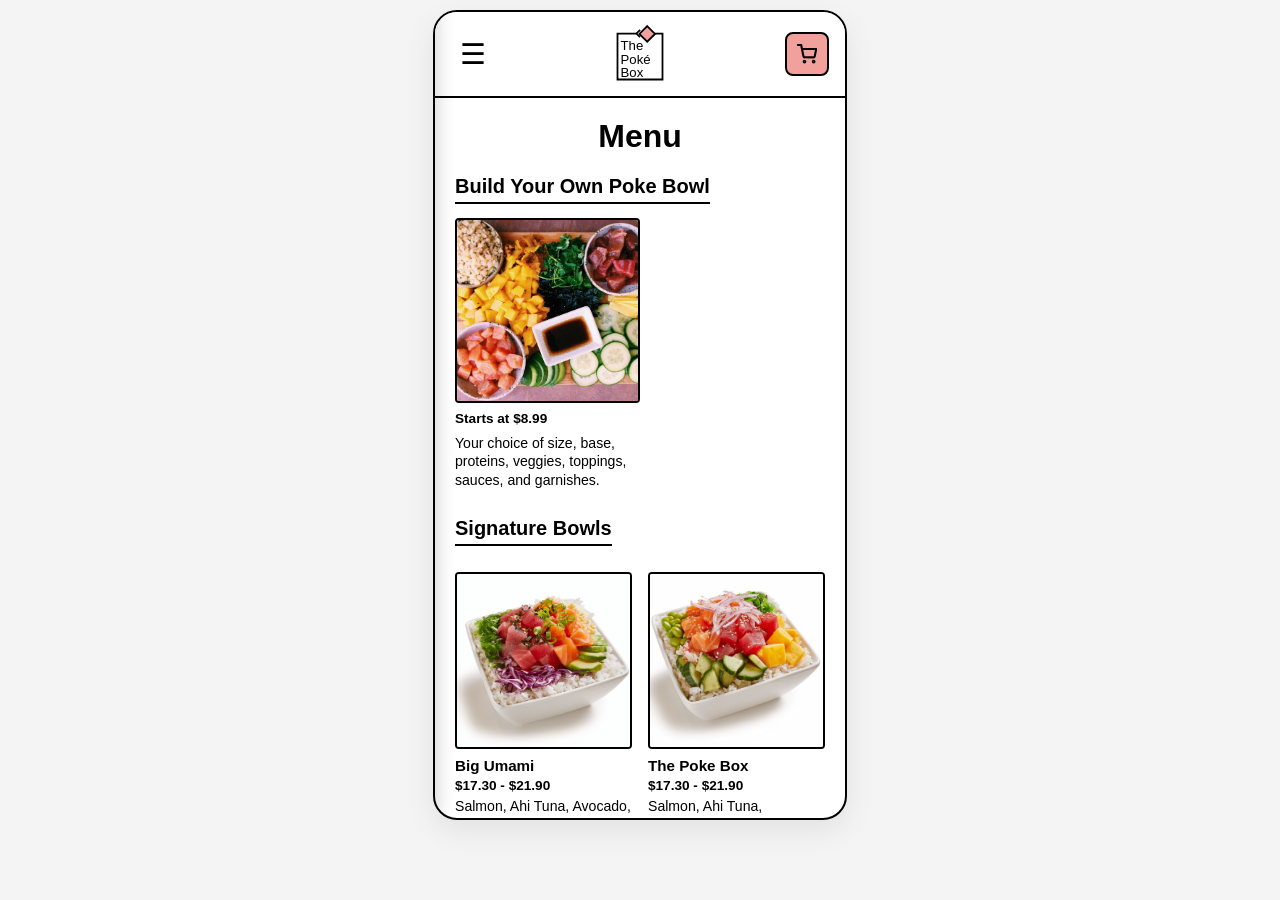
<file: index.html>
<!DOCTYPE html>
<html lang="en">

<head>
  <meta charset="UTF-8">
  <meta name="viewport" content="width=device-width, initial-scale=1.0">
  <title>The Poké Box - Order Menu</title>
  <link rel="stylesheet" href="css/styles.css">
</head>

<body>

  <!-- Mobile Screen Container -->
  <div class="mobile-container">

    <!-- Slide-in Side Drawer (Hamburger Menu) -->
    <div id="drawer-backdrop" class="drawer-backdrop"></div>
    <aside id="side-drawer" class="side-drawer" aria-label="Navigation Menu">
      <div class="drawer-header">
        <img src="images/logo.svg" alt="The Poké Box Logo" class="drawer-logo-img">
        <button id="close-drawer-btn" class="close-btn" aria-label="Close menu">&times;</button>
      </div>
      <nav class="drawer-nav">
        <a href="#signin" class="drawer-link">Sign in</a>
        <a href="#create-account" class="drawer-link">Create account</a>
        <a href="#gift-cards" class="drawer-link">Gift cards</a>
      </nav>
    </aside>

    <!-- Top Header -->
    <header class="site-header">
      <!-- Hamburger Icon -->
      <button id="hamburger-btn" class="icon-btn hamburger-btn" aria-label="Open menu">
        &#9776;
      </button>

      <!-- Logo -->
      <div class="logo-container">
        <img src="images/logo.svg" alt="The Poké Box Logo" class="header-logo-img">
      </div>

      <!-- Cart Icon Only -->
      <button class="icon-btn cart-btn" aria-label="Cart" onclick="window.location.href='cart.html'">
        <svg width="20" height="20" viewBox="0 0 24 24" fill="none" stroke="currentColor" stroke-width="2.5"
          stroke-linecap="round" stroke-linejoin="round">
          <circle cx="9" cy="21" r="1"></circle>
          <circle cx="20" cy="21" r="1"></circle>
          <path d="M1 1h4l2.68 13.39a2 2 0 0 0 2 1.61h9.72a2 2 0 0 0 2-1.61L23 6H6"></path>
        </svg>
      </button>
    </header>

    <!-- Main Scrollable Content -->
    <main class="main-content">
      <h1 class="page-title">Menu</h1>

      <!-- BYO Section -->
      <section class="byo-section">
        <h2 class="section-title">Build Your Own Poke Bowl</h2>
        <a href="byo.html" class="byo-card-link">
          <div class="byo-card">
            <div class="bowl-img-wrapper"><img src="images/byo.jpg" alt="Build Your Own Poke Bowl" class="bowl-img"
                onerror="this.parentElement.outerHTML='<div class=&quot;placeholder-box&quot;></div>'"></div>
            <div class="bowl-price">Starts at $8.99</div>
            <p id="byo-text" class="lorem-text">Your choice of size, base, proteins, veggies, toppings, sauces, and
              garnishes.</p>
          </div>
        </a>
      </section>

      <!-- Signature Bowls Section -->
      <section class="signature-section">
        <h2 class="section-title">Signature Bowls</h2>
        <div id="signature-bowls-grid" class="bowls-grid">
          <!-- Rendered dynamically from js/data.json -->
          <div class="bowl-card">
            <div class="bowl-img-wrapper"><img src="images/big-umami.png" alt="Big Umami" class="bowl-img"
                onerror="this.parentElement.outerHTML='<div class=&quot;placeholder-box&quot;></div>'"></div>
            <h3 class="bowl-name">Big Umami</h3>
            <div class="bowl-price">$17.30 - $21.90</div>
            <p class="lorem-text">Salmon, Ahi Tuna, Avocado, Seaweed Salad, Sweet Onion, Green Onion, Cabbage, Tempura
              Bits, Furikake, House Shoyu & Waikiki Mayo Sauce</p>
          </div>
          <div class="bowl-card">
            <div class="bowl-img-wrapper"><img src="images/the-poke-box.png" alt="The Poke Box" class="bowl-img"
                onerror="this.parentElement.outerHTML='<div class=&quot;placeholder-box&quot;></div>'"></div>
            <h3 class="bowl-name">The Poke Box</h3>
            <div class="bowl-price">$17.30 - $21.90</div>
            <p class="lorem-text">Salmon, Ahi Tuna, Edamame, Cucumber, Red Onion, Seaweed Salad, Crab Salad, Tamago,
              Furikake, House Shoyu & Roasted Sesame Sauce</p>
          </div>
          <div class="bowl-card">
            <div class="bowl-img-wrapper"><img src="images/rip-tide.png" alt="Rip Tide" class="bowl-img"
                onerror="this.parentElement.outerHTML='<div class=&quot;placeholder-box&quot;></div>'"></div>
            <h3 class="bowl-name">Rip Tide</h3>
            <div class="bowl-price">$16.90 - $20.80</div>
            <p class="lorem-text">Tempura Shrimp, Crab Salad, Masago, Cabbage, Red Pepper, Cucumber, Green Onion,
              Sesame, Spicy Aioli & Waikiki Mayo Sauce</p>
          </div>
          <div class="bowl-card">
            <div class="bowl-img-wrapper"><img src="images/california-dreaming.png" alt="California Dreaming"
                class="bowl-img" onerror="this.parentElement.outerHTML='<div class=&quot;placeholder-box&quot;></div>'">
            </div>
            <h3 class="bowl-name">California Dreaming</h3>
            <div class="bowl-price">$15.70 - $19.50</div>
            <p class="lorem-text">Imitation Crab, Cucumber, Avocado, Edamame, Seaweed Salad, Masago, Tempura Bits,
              Cabbage, Nori, Spicy Aioli & Tamari Glaze Sauce</p>
          </div>
          <div class="bowl-card">
            <div class="bowl-img-wrapper"><img src="images/ruffled-up.png" alt="Ruffled Up" class="bowl-img"
                onerror="this.parentElement.outerHTML='<div class=&quot;placeholder-box&quot;></div>'"></div>
            <h3 class="bowl-name">Ruffled Up</h3>
            <div class="bowl-price">$17.70 - $22.90</div>
            <p class="lorem-text">Smoked Duck, Tempura Shrimp, Tamago, Sweet Onion, Cabbage, Cucumber, Mandarin Orange,
              Crispy Onion, Furikake, Cucumber Dill & Tamari Glaze Sauce</p>
          </div>
          <div class="bowl-card">
            <div class="bowl-img-wrapper"><img src="images/garlic-koa.png" alt="Garlic Koa" class="bowl-img"
                onerror="this.parentElement.outerHTML='<div class=&quot;placeholder-box&quot;></div>'"></div>
            <h3 class="bowl-name">Garlic Koa</h3>
            <div class="bowl-price">$16.90 - $20.80</div>
            <p class="lorem-text">Chicken Karaage, Tamago, Edamame, Green Onion, Sweet Corn, Cabbage, Pickled Ginger,
              Sesame, Togarashi, Nori, Garlic Aioli & Nanban Sauce</p>
          </div>
        </div>
      </section>
    </main>

  </div>

  <script src="js/script.js"></script>
</body>

</html>
</file>
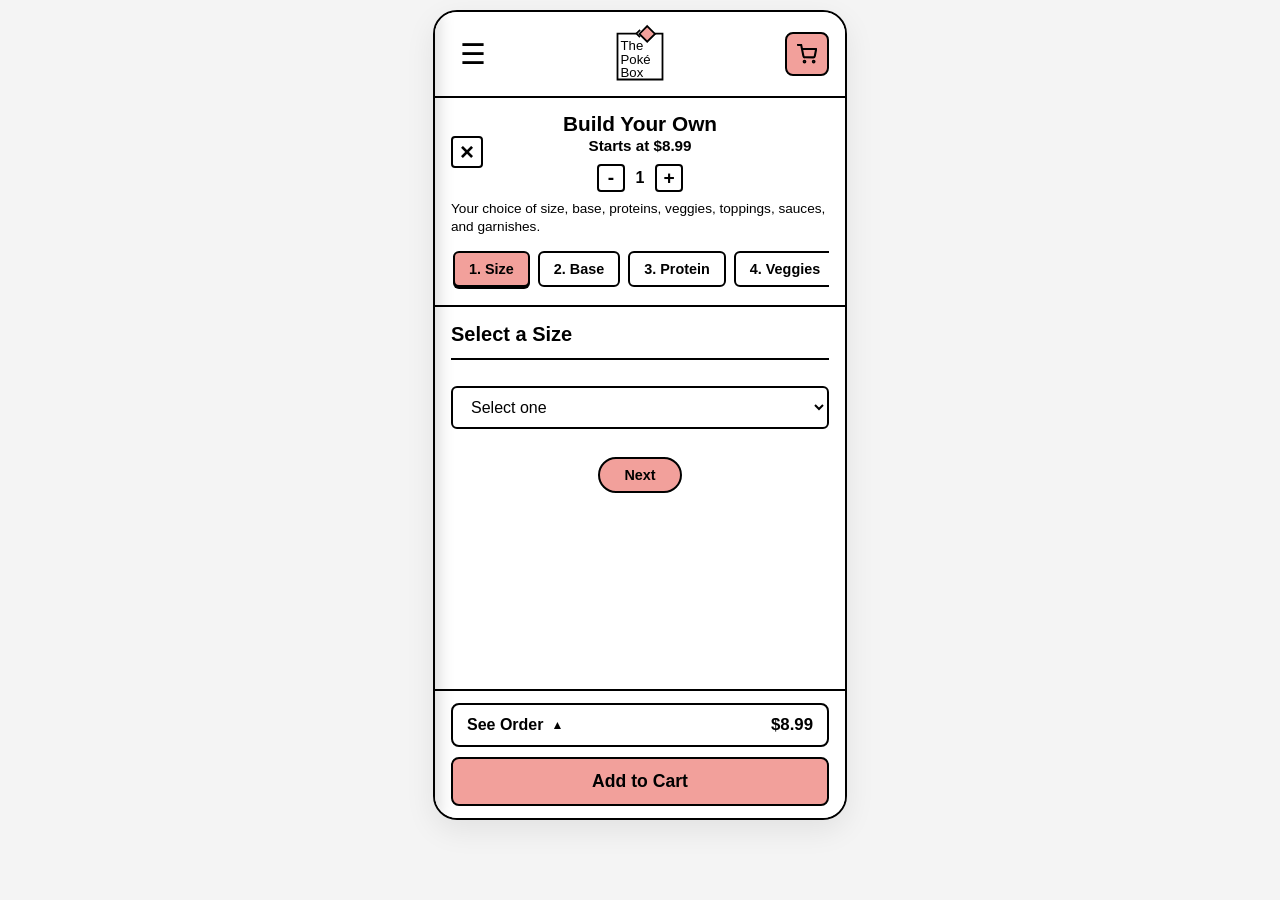
<file: byo.html>
<!DOCTYPE html>
<html lang="en">

<head>
  <meta charset="UTF-8">
  <meta name="viewport" content="width=device-width, initial-scale=1.0">
  <title>The Poké Box - Build Your Own</title>
  <link rel="stylesheet" href="css/styles.css">
</head>

<body>

  <!-- Mobile Screen Container -->
  <div class="mobile-container">

    <!-- Slide-in Side Drawer (Hamburger Menu) -->
    <div id="drawer-backdrop" class="drawer-backdrop"></div>
    <aside id="side-drawer" class="side-drawer" aria-label="Navigation Menu">
      <div class="drawer-header">
        <img src="images/logo.svg" alt="The Poké Box Logo" class="drawer-logo-img">
        <button id="close-drawer-btn" class="close-btn" aria-label="Close menu">&times;</button>
      </div>
      <nav class="drawer-nav">
        <a href="#signin" class="drawer-link">Sign in</a>
        <a href="#create-account" class="drawer-link">Create account</a>
        <a href="#gift-cards" class="drawer-link">Gift cards</a>
      </nav>
    </aside>

    <!-- Top Header -->
    <header class="site-header">
      <button id="hamburger-btn" class="icon-btn hamburger-btn" aria-label="Open menu">
        &#9776;
      </button>

      <div class="logo-container">
        <a href="index.html">
          <img src="images/logo.svg" alt="The Poké Box Logo" class="header-logo-img">
        </a>
      </div>

      <button class="icon-btn cart-btn" aria-label="Cart" onclick="window.location.href='cart.html'">
        <svg width="20" height="20" viewBox="0 0 24 24" fill="none" stroke="currentColor" stroke-width="2.5"
          stroke-linecap="round" stroke-linejoin="round">
          <circle cx="9" cy="21" r="1"></circle>
          <circle cx="20" cy="21" r="1"></circle>
          <path d="M1 1h4l2.68 13.39a2 2 0 0 0 2 1.61h9.72a2 2 0 0 0 2-1.61L23 6H6"></path>
        </svg>
      </button>
    </header>

    <!-- Sticky BYO Header / Banner -->
    <div class="byo-sticky-header">
      <div class="byo-header-top">
        <a href="index.html" class="close-x-btn" aria-label="Return to menu">&times;</a>
        <div class="byo-header-titles">
          <h1 class="byo-title">Build Your Own</h1>
          <span class="byo-subtitle">Starts at $8.99</span>
          <div class="qty-counter">
            <button type="button" class="qty-btn minus-btn" aria-label="Decrease quantity">-</button>
            <span class="qty-num">1</span>
            <button type="button" class="qty-btn plus-btn" aria-label="Increase quantity">+</button>
          </div>
        </div>
      </div>
      <p class="byo-desc">Your choice of size, base, proteins, veggies, toppings, sauces, and garnishes.</p>

      <!-- Stage Navigation Scrollbar -->
      <nav class="stages-scrollbar" aria-label="Stages">
        <button type="button" class="stage-tab active" data-step-target="step-1">1. Size</button>
        <button type="button" class="stage-tab" data-step-target="step-2">2. Base</button>
        <button type="button" class="stage-tab" data-step-target="step-3">3. Protein</button>
        <button type="button" class="stage-tab" data-step-target="step-4">4. Veggies</button>
        <button type="button" class="stage-tab" data-step-target="step-5">5. Toppings</button>
        <button type="button" class="stage-tab" data-step-target="step-6">6. Sauce</button>
        <button type="button" class="stage-tab" data-step-target="step-7">7. Garnish</button>
      </nav>
    </div>

    <!-- Main Scrollable Steps Content -->
    <main class="main-content byo-content">

      <!-- Step 1: Select a size -->
      <div class="accordion-step open" id="step-1">
        <button class="accordion-header" type="button">
          <span class="step-title">Select a Size</span>
          <span class="chevron-icon">&#9650;</span>
        </button>
        <div class="accordion-body">
          <div class="input-group">
            <select class="custom-select" id="size-select">
              <option value="" disabled selected>Select one</option>
              <option value="small" data-price="$8.99"
                data-desc="Your choice of size, base, proteins, two veggies, one topping, sauces, and garnishes.">Small
                bowl - $8.99</option>
              <option value="regular" data-price="$10.99"
                data-desc="Your choice of size, base, proteins, three veggies, two toppings, sauces, and garnishes.">
                Regular bowl - $10.99</option>
              <option value="large" data-price="$13.29"
                data-desc="Your choice of size, base, proteins, four veggies, three toppings, sauces, and garnishes.">
                Large bowl - $13.29</option>
            </select>
          </div>
          <div class="step-nav-buttons">
            <button type="button" class="done-btn next-btn">Next</button>
          </div>
        </div>
      </div>

      <!-- Step 2: Pick Base (max 2) -->
      <div class="accordion-step" id="step-2">
        <button class="accordion-header" type="button">
          <span class="step-title">Pick Base (max 2)</span>
          <span class="chevron-icon">&#9660;</span>
        </button>
        <div class="accordion-body">
          <div class="checkbox-group max-limit-group" data-max="2">
            <label class="checkbox-label">
              <input type="checkbox" name="base" value="sushi-rice">
              <span>Sushi Rice</span>
            </label>
            <label class="checkbox-label">
              <input type="checkbox" name="base" value="grain-blend">
              <span>Grain Blend</span>
            </label>
            <label class="checkbox-label">
              <input type="checkbox" name="base" value="zucchini-noodles">
              <span>Zucchini Noodles</span>
            </label>
            <label class="checkbox-label">
              <input type="checkbox" name="base" value="mixed-greens">
              <span>Mixed Greens</span>
            </label>
          </div>
          <div class="step-nav-buttons">
            <button type="button" class="prev-btn">Prev</button>
            <button type="button" class="done-btn next-btn">Next</button>
          </div>
        </div>
      </div>

      <!-- Step 3: Choose Protein -->
      <div class="accordion-step" id="step-3">
        <button class="accordion-header" type="button">
          <span class="step-title">Choose Protein</span>
          <span class="chevron-icon">&#9660;</span>
        </button>
        <div class="accordion-body">
          <div class="checkbox-group">
            <div class="option-row">
              <label class="checkbox-label">
                <input type="checkbox" name="protein" value="salmon" data-extra="3.70">
                <span>Salmon - $3.70</span>
              </label>
              <div class="item-qty-stepper" data-for="salmon">
                <button type="button" class="item-qty-btn item-minus" aria-label="Decrease quantity">-</button>
                <span class="item-qty-count">1</span>
                <button type="button" class="item-qty-btn item-plus" aria-label="Increase quantity">+</button>
              </div>
            </div>
            <div class="option-row">
              <label class="checkbox-label">
                <input type="checkbox" name="protein" value="ahi-tuna" data-extra="3.70">
                <span>Ahi Tuna - $3.70</span>
              </label>
              <div class="item-qty-stepper" data-for="ahi-tuna">
                <button type="button" class="item-qty-btn item-minus" aria-label="Decrease quantity">-</button>
                <span class="item-qty-count">1</span>
                <button type="button" class="item-qty-btn item-plus" aria-label="Increase quantity">+</button>
              </div>
            </div>
            <div class="option-row">
              <label class="checkbox-label">
                <input type="checkbox" name="protein" value="imitation-crab" data-extra="2.70">
                <span>Imitation Crab - $2.70</span>
              </label>
              <div class="item-qty-stepper" data-for="imitation-crab">
                <button type="button" class="item-qty-btn item-minus" aria-label="Decrease quantity">-</button>
                <span class="item-qty-count">1</span>
                <button type="button" class="item-qty-btn item-plus" aria-label="Increase quantity">+</button>
              </div>
            </div>
            <div class="option-row">
              <label class="checkbox-label">
                <input type="checkbox" name="protein" value="tofu" data-extra="3.00">
                <span>Tofu - $3.00</span>
              </label>
              <div class="item-qty-stepper" data-for="tofu">
                <button type="button" class="item-qty-btn item-minus" aria-label="Decrease quantity">-</button>
                <span class="item-qty-count">1</span>
                <button type="button" class="item-qty-btn item-plus" aria-label="Increase quantity">+</button>
              </div>
            </div>
            <div class="option-row">
              <label class="checkbox-label">
                <input type="checkbox" name="protein" value="sukiyaki-beef" data-extra="3.30">
                <span>Sukiyaki Beef - $3.30</span>
              </label>
              <div class="item-qty-stepper" data-for="sukiyaki-beef">
                <button type="button" class="item-qty-btn item-minus" aria-label="Decrease quantity">-</button>
                <span class="item-qty-count">1</span>
                <button type="button" class="item-qty-btn item-plus" aria-label="Increase quantity">+</button>
              </div>
            </div>
            <div class="option-row">
              <label class="checkbox-label">
                <input type="checkbox" name="protein" value="duck" data-extra="4.80">
                <span>Duck - $4.80</span>
              </label>
              <div class="item-qty-stepper" data-for="duck">
                <button type="button" class="item-qty-btn item-minus" aria-label="Decrease quantity">-</button>
                <span class="item-qty-count">1</span>
                <button type="button" class="item-qty-btn item-plus" aria-label="Increase quantity">+</button>
              </div>
            </div>
            <div class="option-row">
              <label class="checkbox-label">
                <input type="checkbox" name="protein" value="tempura-shrimp" data-extra="3.30">
                <span>Tempura Shrimp - $3.30</span>
              </label>
              <div class="item-qty-stepper" data-for="tempura-shrimp">
                <button type="button" class="item-qty-btn item-minus" aria-label="Decrease quantity">-</button>
                <span class="item-qty-count">1</span>
                <button type="button" class="item-qty-btn item-plus" aria-label="Increase quantity">+</button>
              </div>
            </div>
            <div class="option-row">
              <label class="checkbox-label">
                <input type="checkbox" name="protein" value="japanese-fried-chicken" data-extra="3.30">
                <span>Japanese Fried Chicken - $3.30</span>
              </label>
              <div class="item-qty-stepper" data-for="japanese-fried-chicken">
                <button type="button" class="item-qty-btn item-minus" aria-label="Decrease quantity">-</button>
                <span class="item-qty-count">1</span>
                <button type="button" class="item-qty-btn item-plus" aria-label="Increase quantity">+</button>
              </div>
            </div>
            <div class="option-row">
              <label class="checkbox-label">
                <input type="checkbox" name="protein" value="grilled-chicken" data-extra="3.30">
                <span>Grilled Chicken - $3.30</span>
              </label>
              <div class="item-qty-stepper" data-for="grilled-chicken">
                <button type="button" class="item-qty-btn item-minus" aria-label="Decrease quantity">-</button>
                <span class="item-qty-count">1</span>
                <button type="button" class="item-qty-btn item-plus" aria-label="Increase quantity">+</button>
              </div>
            </div>
            <div class="option-row">
              <label class="checkbox-label">
                <input type="checkbox" name="protein" value="ramen-egg" data-extra="2.30">
                <span>Ramen Egg - $2.30</span>
              </label>
              <div class="item-qty-stepper" data-for="ramen-egg">
                <button type="button" class="item-qty-btn item-minus" aria-label="Decrease quantity">-</button>
                <span class="item-qty-count">1</span>
                <button type="button" class="item-qty-btn item-plus" aria-label="Increase quantity">+</button>
              </div>
            </div>
          </div>
          <div class="step-nav-buttons">
            <button type="button" class="prev-btn">Prev</button>
            <button type="button" class="done-btn next-btn">Next</button>
          </div>
        </div>
      </div>

      <!-- Step 4: Add veggies -->
      <div class="accordion-step" id="step-4">
        <button class="accordion-header" type="button">
          <span class="step-title">Add Veggies <span class="veggie-limit-text"
              style="font-size: 0.8em; color: #666;"></span></span>
          <span class="chevron-icon">&#9660;</span>
        </button>
        <div class="accordion-body">
          <div class="checkbox-group">
            <div class="option-row">
              <label class="checkbox-label">
                <input type="checkbox" name="veggies" value="edamame">
                <span>Edamame</span>
              </label>
              <div class="item-qty-stepper" data-for="edamame">
                <button type="button" class="item-qty-btn item-minus" aria-label="Decrease quantity">-</button>
                <span class="item-qty-count">1</span>
                <button type="button" class="item-qty-btn item-plus" aria-label="Increase quantity">+</button>
              </div>
            </div>
            <div class="option-row">
              <label class="checkbox-label">
                <input type="checkbox" name="veggies" value="red-onion">
                <span>Red Onion</span>
              </label>
              <div class="item-qty-stepper" data-for="red-onion">
                <button type="button" class="item-qty-btn item-minus" aria-label="Decrease quantity">-</button>
                <span class="item-qty-count">1</span>
                <button type="button" class="item-qty-btn item-plus" aria-label="Increase quantity">+</button>
              </div>
            </div>
            <div class="option-row">
              <label class="checkbox-label">
                <input type="checkbox" name="veggies" value="carrot">
                <span>Carrot</span>
              </label>
              <div class="item-qty-stepper" data-for="carrot">
                <button type="button" class="item-qty-btn item-minus" aria-label="Decrease quantity">-</button>
                <span class="item-qty-count">1</span>
                <button type="button" class="item-qty-btn item-plus" aria-label="Increase quantity">+</button>
              </div>
            </div>
            <div class="option-row">
              <label class="checkbox-label">
                <input type="checkbox" name="veggies" value="zucchini-noodles">
                <span>Zucchini Noodles</span>
              </label>
              <div class="item-qty-stepper" data-for="zucchini-noodles">
                <button type="button" class="item-qty-btn item-minus" aria-label="Decrease quantity">-</button>
                <span class="item-qty-count">1</span>
                <button type="button" class="item-qty-btn item-plus" aria-label="Increase quantity">+</button>
              </div>
            </div>
            <div class="option-row">
              <label class="checkbox-label">
                <input type="checkbox" name="veggies" value="sweet-corn">
                <span>Sweet Corn</span>
              </label>
              <div class="item-qty-stepper" data-for="sweet-corn">
                <button type="button" class="item-qty-btn item-minus" aria-label="Decrease quantity">-</button>
                <span class="item-qty-count">1</span>
                <button type="button" class="item-qty-btn item-plus" aria-label="Increase quantity">+</button>
              </div>
            </div>
            <div class="option-row">
              <label class="checkbox-label">
                <input type="checkbox" name="veggies" value="cabbage">
                <span>Cabbage</span>
              </label>
              <div class="item-qty-stepper" data-for="cabbage">
                <button type="button" class="item-qty-btn item-minus" aria-label="Decrease quantity">-</button>
                <span class="item-qty-count">1</span>
                <button type="button" class="item-qty-btn item-plus" aria-label="Increase quantity">+</button>
              </div>
            </div>
            <div class="option-row">
              <label class="checkbox-label">
                <input type="checkbox" name="veggies" value="cucumber">
                <span>Cucumber</span>
              </label>
              <div class="item-qty-stepper" data-for="cucumber">
                <button type="button" class="item-qty-btn item-minus" aria-label="Decrease quantity">-</button>
                <span class="item-qty-count">1</span>
                <button type="button" class="item-qty-btn item-plus" aria-label="Increase quantity">+</button>
              </div>
            </div>
            <div class="option-row">
              <label class="checkbox-label">
                <input type="checkbox" name="veggies" value="red-pepper">
                <span>Red Pepper</span>
              </label>
              <div class="item-qty-stepper" data-for="red-pepper">
                <button type="button" class="item-qty-btn item-minus" aria-label="Decrease quantity">-</button>
                <span class="item-qty-count">1</span>
                <button type="button" class="item-qty-btn item-plus" aria-label="Increase quantity">+</button>
              </div>
            </div>
            <div class="option-row">
              <label class="checkbox-label">
                <input type="checkbox" name="veggies" value="sweet-onion">
                <span>Sweet Onion</span>
              </label>
              <div class="item-qty-stepper" data-for="sweet-onion">
                <button type="button" class="item-qty-btn item-minus" aria-label="Decrease quantity">-</button>
                <span class="item-qty-count">1</span>
                <button type="button" class="item-qty-btn item-plus" aria-label="Increase quantity">+</button>
              </div>
            </div>
            <div class="option-row">
              <label class="checkbox-label">
                <input type="checkbox" name="veggies" value="kale">
                <span>Kale</span>
              </label>
              <div class="item-qty-stepper" data-for="kale">
                <button type="button" class="item-qty-btn item-minus" aria-label="Decrease quantity">-</button>
                <span class="item-qty-count">1</span>
                <button type="button" class="item-qty-btn item-plus" aria-label="Increase quantity">+</button>
              </div>
            </div>
            <div class="option-row">
              <label class="checkbox-label">
                <input type="checkbox" name="veggies" value="mixed-greens">
                <span>Mixed Greens</span>
              </label>
              <div class="item-qty-stepper" data-for="mixed-greens">
                <button type="button" class="item-qty-btn item-minus" aria-label="Decrease quantity">-</button>
                <span class="item-qty-count">1</span>
                <button type="button" class="item-qty-btn item-plus" aria-label="Increase quantity">+</button>
              </div>
            </div>
          </div>
          <div class="step-nav-buttons">
            <button type="button" class="prev-btn">Prev</button>
            <button type="button" class="done-btn next-btn">Next</button>
          </div>
        </div>
      </div>

      <!-- Step 5: Add toppings -->
      <div class="accordion-step" id="step-5">
        <button class="accordion-header" type="button">
          <span class="step-title">Add Toppings <span class="topping-limit-text"
              style="font-size: 0.8em; color: #666;"></span></span>
          <span class="chevron-icon">&#9660;</span>
        </button>
        <div class="accordion-body">
          <div class="checkbox-group">
            <div class="option-row">
              <label class="checkbox-label">
                <input type="checkbox" name="toppings" value="seaweed-salad">
                <span>Seaweed Salad</span>
              </label>
              <div class="item-qty-stepper" data-for="seaweed-salad">
                <button type="button" class="item-qty-btn item-minus" aria-label="Decrease quantity">-</button>
                <span class="item-qty-count">1</span>
                <button type="button" class="item-qty-btn item-plus" aria-label="Increase quantity">+</button>
              </div>
            </div>
            <div class="option-row">
              <label class="checkbox-label">
                <input type="checkbox" name="toppings" value="imitation-crab-salad">
                <span>Imitation Crab Salad</span>
              </label>
              <div class="item-qty-stepper" data-for="imitation-crab-salad">
                <button type="button" class="item-qty-btn item-minus" aria-label="Decrease quantity">-</button>
                <span class="item-qty-count">1</span>
                <button type="button" class="item-qty-btn item-plus" aria-label="Increase quantity">+</button>
              </div>
            </div>
            <div class="option-row">
              <label class="checkbox-label">
                <input type="checkbox" name="toppings" value="tempura-bits">
                <span>Tempura Bits</span>
              </label>
              <div class="item-qty-stepper" data-for="tempura-bits">
                <button type="button" class="item-qty-btn item-minus" aria-label="Decrease quantity">-</button>
                <span class="item-qty-count">1</span>
                <button type="button" class="item-qty-btn item-plus" aria-label="Increase quantity">+</button>
              </div>
            </div>
            <div class="option-row">
              <label class="checkbox-label">
                <input type="checkbox" name="toppings" value="avocado">
                <span>Avocado</span>
              </label>
              <div class="item-qty-stepper" data-for="avocado">
                <button type="button" class="item-qty-btn item-minus" aria-label="Decrease quantity">-</button>
                <span class="item-qty-count">1</span>
                <button type="button" class="item-qty-btn item-plus" aria-label="Increase quantity">+</button>
              </div>
            </div>
            <div class="option-row">
              <label class="checkbox-label">
                <input type="checkbox" name="toppings" value="mandarin-orange">
                <span>Mandarin Orange</span>
              </label>
              <div class="item-qty-stepper" data-for="mandarin-orange">
                <button type="button" class="item-qty-btn item-minus" aria-label="Decrease quantity">-</button>
                <span class="item-qty-count">1</span>
                <button type="button" class="item-qty-btn item-plus" aria-label="Increase quantity">+</button>
              </div>
            </div>
            <div class="option-row">
              <label class="checkbox-label">
                <input type="checkbox" name="toppings" value="shitake-mushrooms">
                <span>Shitake Mushrooms</span>
              </label>
              <div class="item-qty-stepper" data-for="shitake-mushrooms">
                <button type="button" class="item-qty-btn item-minus" aria-label="Decrease quantity">-</button>
                <span class="item-qty-count">1</span>
                <button type="button" class="item-qty-btn item-plus" aria-label="Increase quantity">+</button>
              </div>
            </div>
            <div class="option-row">
              <label class="checkbox-label">
                <input type="checkbox" name="toppings" value="pea-shoots">
                <span>Pea Shoots</span>
              </label>
              <div class="item-qty-stepper" data-for="pea-shoots">
                <button type="button" class="item-qty-btn item-minus" aria-label="Decrease quantity">-</button>
                <span class="item-qty-count">1</span>
                <button type="button" class="item-qty-btn item-plus" aria-label="Increase quantity">+</button>
              </div>
            </div>
            <div class="option-row">
              <label class="checkbox-label">
                <input type="checkbox" name="toppings" value="egg">
                <span>Egg</span>
              </label>
              <div class="item-qty-stepper" data-for="egg">
                <button type="button" class="item-qty-btn item-minus" aria-label="Decrease quantity">-</button>
                <span class="item-qty-count">1</span>
                <button type="button" class="item-qty-btn item-plus" aria-label="Increase quantity">+</button>
              </div>
            </div>
            <div class="option-row">
              <label class="checkbox-label">
                <input type="checkbox" name="toppings" value="ramen-egg">
                <span>Ramen Egg</span>
              </label>
              <div class="item-qty-stepper" data-for="ramen-egg">
                <button type="button" class="item-qty-btn item-minus" aria-label="Decrease quantity">-</button>
                <span class="item-qty-count">1</span>
                <button type="button" class="item-qty-btn item-plus" aria-label="Increase quantity">+</button>
              </div>
            </div>
            <div class="option-row">
              <label class="checkbox-label">
                <input type="checkbox" name="toppings" value="caplin-fish-roe">
                <span>Caplin Fish Roe</span>
              </label>
              <div class="item-qty-stepper" data-for="caplin-fish-roe">
                <button type="button" class="item-qty-btn item-minus" aria-label="Decrease quantity">-</button>
                <span class="item-qty-count">1</span>
                <button type="button" class="item-qty-btn item-plus" aria-label="Increase quantity">+</button>
              </div>
            </div>
            <div class="option-row">
              <label class="checkbox-label">
                <input type="checkbox" name="toppings" value="dried-seaweed">
                <span>Dried Seaweed</span>
              </label>
              <div class="item-qty-stepper" data-for="dried-seaweed">
                <button type="button" class="item-qty-btn item-minus" aria-label="Decrease quantity">-</button>
                <span class="item-qty-count">1</span>
                <button type="button" class="item-qty-btn item-plus" aria-label="Increase quantity">+</button>
              </div>
            </div>
            <div class="option-row">
              <label class="checkbox-label">
                <input type="checkbox" name="toppings" value="beet-slaw">
                <span>Beet Slaw</span>
              </label>
              <div class="item-qty-stepper" data-for="beet-slaw">
                <button type="button" class="item-qty-btn item-minus" aria-label="Decrease quantity">-</button>
                <span class="item-qty-count">1</span>
                <button type="button" class="item-qty-btn item-plus" aria-label="Increase quantity">+</button>
              </div>
            </div>
          </div>
          <div class="step-nav-buttons">
            <button type="button" class="prev-btn">Prev</button>
            <button type="button" class="done-btn next-btn">Next</button>
          </div>
        </div>
      </div>

      <!-- Step 6: Add sauce -->
      <div class="accordion-step" id="step-6">
        <button class="accordion-header" type="button">
          <span class="step-title">Add Sauce</span>
          <span class="chevron-icon">&#9660;</span>
        </button>
        <div class="accordion-body">
          <div class="checkbox-group">
            <label class="checkbox-label">
              <input type="checkbox" name="sauces" value="roasted-sesame">
              <span>Roasted Sesame</span>
            </label>
            <label class="checkbox-label">
              <input type="checkbox" name="sauces" value="house-shoyu">
              <span>House Shoyu</span>
            </label>
            <label class="checkbox-label">
              <input type="checkbox" name="sauces" value="spicy-aioli">
              <span>Spicy Aioli</span>
            </label>
            <label class="checkbox-label">
              <input type="checkbox" name="sauces" value="tabasco-hot-sauce">
              <span>Tabasco Hot Sauce</span>
            </label>
            <label class="checkbox-label">
              <input type="checkbox" name="sauces" value="waikiki-mayonaise">
              <span>Waikiki Mayonaise</span>
            </label>
            <label class="checkbox-label">
              <input type="checkbox" name="sauces" value="balsamic-bomb">
              <span>Balsamic Bomb</span>
            </label>
            <label class="checkbox-label">
              <input type="checkbox" name="sauces" value="island-mango">
              <span>Island Mango</span>
            </label>
            <label class="checkbox-label">
              <input type="checkbox" name="sauces" value="cucumber-dill">
              <span>Cucumber Dill</span>
            </label>
            <label class="checkbox-label">
              <input type="checkbox" name="sauces" value="creamy-wasabi">
              <span>Creamy Wasabi</span>
            </label>
            <label class="checkbox-label">
              <input type="checkbox" name="sauces" value="tamari-glaze">
              <span>Tamari Glaze</span>
            </label>
            <label class="checkbox-label">
              <input type="checkbox" name="sauces" value="sweet-ginger">
              <span>Sweet Ginger</span>
            </label>
            <label class="checkbox-label">
              <input type="checkbox" name="sauces" value="wasabi-citrus">
              <span>Wasabi Citrus</span>
            </label>
            <label class="checkbox-label">
              <input type="checkbox" name="sauces" value="garlic-aioli">
              <span>Garlic Aioli</span>
            </label>
            <label class="checkbox-label">
              <input type="checkbox" name="sauces" value="gluten-free-soy">
              <span>Gluten-free Soy</span>
            </label>
            <label class="checkbox-label">
              <input type="checkbox" name="sauces" value="gluten-free-spicy-mayo">
              <span>Gluten-free Spicy Mayo</span>
            </label>
          </div>
          <div class="step-nav-buttons">
            <button type="button" class="prev-btn">Prev</button>
            <button type="button" class="done-btn next-btn">Next</button>
          </div>
        </div>
      </div>

      <!-- Step 7: Add Garnish -->
      <div class="accordion-step" id="step-7">
        <button class="accordion-header" type="button">
          <span class="step-title">Add Garnish</span>
          <span class="chevron-icon">&#9660;</span>
        </button>
        <div class="accordion-body">
          <div class="checkbox-group">
            <label class="checkbox-label">
              <input type="checkbox" name="garnishes" value="sesame-seeds">
              <span>Sesame Seeds</span>
            </label>
            <label class="checkbox-label">
              <input type="checkbox" name="garnishes" value="furikake">
              <span>Furikake</span>
            </label>
            <label class="checkbox-label">
              <input type="checkbox" name="garnishes" value="coconut">
              <span>Coconut</span>
            </label>
            <label class="checkbox-label">
              <input type="checkbox" name="garnishes" value="togarashi">
              <span>Togarashi</span>
            </label>
            <label class="checkbox-label">
              <input type="checkbox" name="garnishes" value="crispy-onion">
              <span>Crispy Onion</span>
            </label>
            <label class="checkbox-label">
              <input type="checkbox" name="garnishes" value="green-onion">
              <span>Green Onion</span>
            </label>
            <label class="checkbox-label">
              <input type="checkbox" name="garnishes" value="jalapeno">
              <span>Jalapeno</span>
            </label>
            <label class="checkbox-label">
              <input type="checkbox" name="garnishes" value="pickled-ginger">
              <span>Pickled Ginger</span>
            </label>
            <label class="checkbox-label">
              <input type="checkbox" name="garnishes" value="chili-flakes">
              <span>Chili Flakes</span>
            </label>
            <label class="checkbox-label">
              <input type="checkbox" name="garnishes" value="pumpkin-seeds">
              <span>Pumpkin Seeds</span>
            </label>
          </div>
          <div class="step-nav-buttons">
            <button type="button" class="prev-btn">Prev</button>
          </div>
        </div>
      </div>

    </main>

    <!-- Sticky Bottom Action Footer -->
    <footer class="byo-bottom-bar">
      <div class="see-order-row">
        <button type="button" class="see-order-btn">
          <span>See Order</span>
          <span class="chevron-up">&#9650;</span>
        </button>
        <span class="order-price">$8.99</span>
      </div>
      <div class="order-summary-content"></div>
      <button type="button" class="add-to-cart-btn">Add to Cart</button>
    </footer>

  </div>

  <script src="js/script.js"></script>
</body>

</html>
</file>
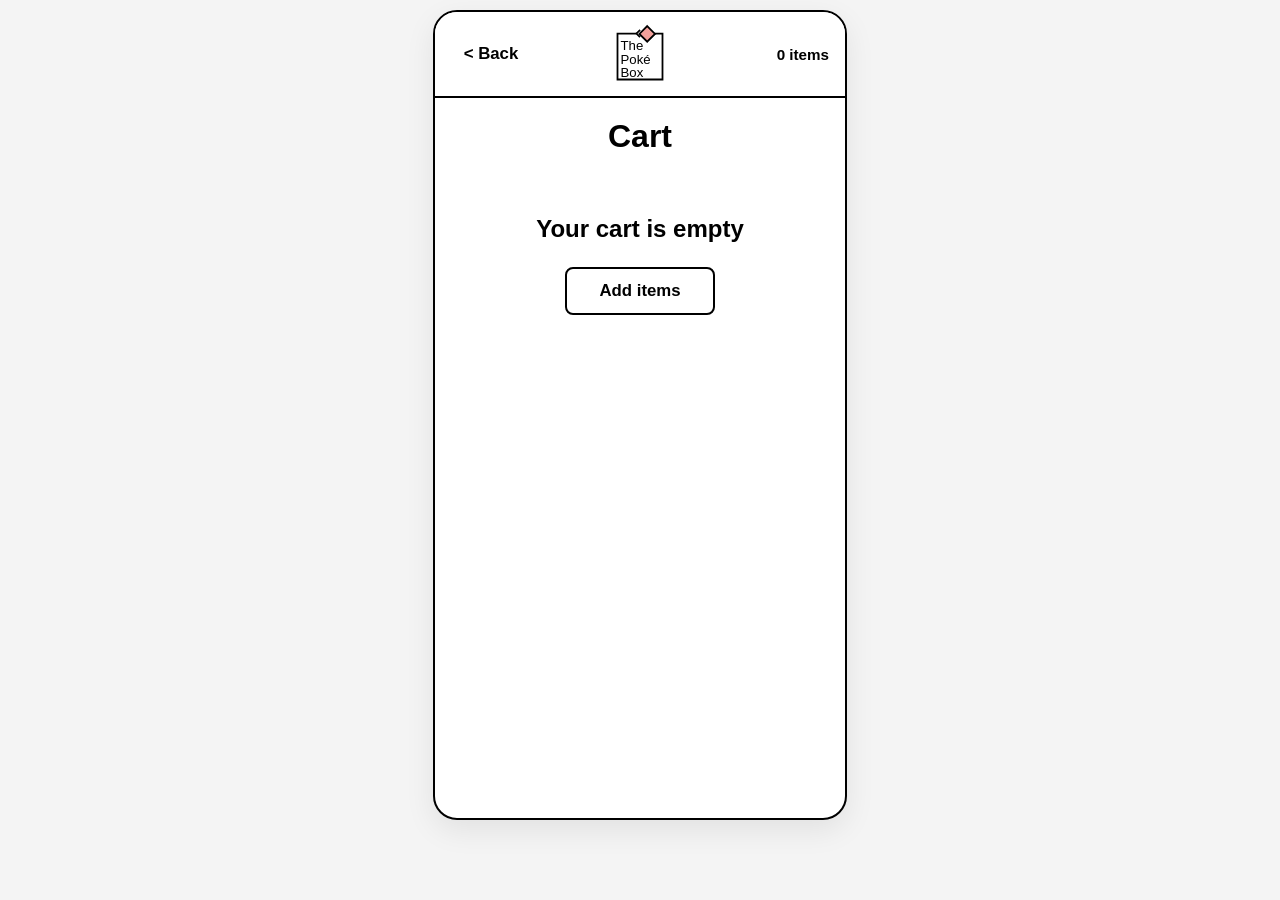
<file: cart.html>
<!DOCTYPE html>
<html lang="en">
<head>
  <meta charset="UTF-8">
  <meta name="viewport" content="width=device-width, initial-scale=1.0">
  <title>The Poké Box - Cart</title>
  <link rel="stylesheet" href="css/styles.css">
</head>
<body>

  <!-- Mobile Screen Container -->
  <div class="mobile-container">

    <!-- Top Header -->
    <header class="site-header cart-header">
      <a href="index.html" class="back-btn" aria-label="Back">
        &lt; Back
      </a>

      <div class="logo-container">
        <a href="index.html">
          <img src="images/logo.svg" alt="The Poké Box Logo" class="header-logo-img">
        </a>
      </div>

      <div class="cart-count">
        1 item
      </div>
    </header>

    <!-- Main Scrollable Content -->
    <main class="main-content cart-content">
      <h1 class="page-title">Cart</h1>

      <!-- Empty Cart State -->
      <div id="empty-cart-state" style="display: none; text-align: center; margin-top: 60px;">
        <h2 style="margin-bottom: 24px; font-weight: 700; color: var(--color-black);">Your cart is empty</h2>
        <a href="index.html" class="add-more-btn" style="width: auto; padding: 12px 32px; display: inline-block;">Add items</a>
      </div>

      <!-- Full Cart State -->
      <div id="full-cart-state" style="display: none;">
        <!-- Cart Item -->
        <div class="cart-item-card" id="cart-item-1">
        <div class="cart-item-top" style="cursor: pointer;" onclick="window.location.href='byo.html'" title="Edit this bowl">
          <div class="cart-item-img" style="border-radius: 8px; overflow: hidden; border: 2px solid var(--color-black);">
            <img src="images/byo.jpg" alt="Custom Bowl" style="width: 100%; height: 100%; object-fit: cover;">
          </div>
          <div class="cart-item-details">
            <h3 class="cart-item-title">Custom Bowl</h3>
            <p class="cart-item-desc">Regular bowl, Sushi Rice, Salmon, Edamame, Seaweed Salad</p>
          </div>
          <div class="cart-item-price" data-base-price="12.69">$12.69</div>
        </div>
        <div class="cart-item-bottom">
          <div class="qty-counter cart-qty">
            <button type="button" class="qty-btn cart-minus-btn" aria-label="Decrease quantity">-</button>
            <span class="qty-num cart-qty-num">1</span>
            <button type="button" class="qty-btn cart-plus-btn" aria-label="Increase quantity">+</button>
          </div>
          <button class="trash-btn" aria-label="Remove item">
            <svg width="24" height="24" viewBox="0 0 24 24" fill="none" stroke="currentColor" stroke-width="2" stroke-linecap="round" stroke-linejoin="round">
              <polyline points="3 6 5 6 21 6"></polyline>
              <path d="M19 6v14a2 2 0 0 1-2 2H7a2 2 0 0 1-2-2V6m3 0V4a2 2 0 0 1 2-2h4a2 2 0 0 1 2 2v2"></path>
              <line x1="10" y1="11" x2="10" y2="17"></line>
              <line x1="14" y1="11" x2="14" y2="17"></line>
            </svg>
          </button>
        </div>
      </div>

      <a href="index.html" class="add-more-btn">Add more items</a>

      <!-- Tip Section -->
      <section class="tip-section">
        <h2 class="section-title" style="border-bottom: none;">Add a tip</h2>
        <div class="tip-options">
          <button class="tip-btn" data-tip="10">10%</button>
          <button class="tip-btn" data-tip="12">12%</button>
          <button class="tip-btn selected" data-tip="15">15%</button>
          <button class="tip-btn" data-tip="other">Other</button>
        </div>
      </section>

      <!-- Summary Section -->
      <section class="cart-summary">
        <div class="summary-line">
          <span>Subtotal</span>
          <span id="cart-subtotal">$12.69</span>
        </div>
        <div class="summary-line">
          <span>HST (13%)</span>
          <span id="cart-hst">$1.65</span>
        </div>
        <div class="summary-line">
          <span>Tip</span>
          <span id="cart-tip">$1.90</span>
        </div>
        <div class="summary-line total-line">
          <span>Total</span>
          <span id="cart-total">$16.24</span>
        </div>
      </section>
      </div> <!-- End full-cart-state -->
    </main>

    <!-- Bottom Bar -->
    <footer id="cart-bottom-bar" class="byo-bottom-bar" style="padding: 16px; display: none;">
      <button type="button" class="add-to-cart-btn">Continue to Payment</button>
    </footer>

  </div>

  <script src="js/script.js"></script>
</body>
</html>
</file>
<file: css/styles.css>
/* Design Tokens & Reset - Black, Pink (#f2a09b), and White */
:root {
  --bg-main: #ffffff;
  --color-black: #000000;
  --color-pink: #f2a09b;
  --color-pink-hover: #e88d88;
  --color-white: #ffffff;
  --font-family: 'Gill Sans', 'Gill Sans MT', Calibri, 'Trebuchet MS', sans-serif;
}

* {
  box-sizing: border-box;
  margin: 0;
  padding: 0;
}

body {
  background-color: #f4f4f4;
  font-family: var(--font-family);
  color: var(--color-black);
  display: flex;
  justify-content: center;
  align-items: flex-start;
  min-height: 100vh;
  padding: 10px;
}

/* Mobile Frame Wrapper for Desktop Viewing */
.mobile-container {
  width: 100%;
  max-width: 414px;
  height: 844px;
  max-height: 90vh;
  background-color: var(--bg-main);
  border: 2px solid var(--color-black);
  border-radius: 24px;
  box-shadow: 0 10px 30px rgba(0, 0, 0, 0.08);
  overflow: hidden;
  position: relative;
  display: flex;
  flex-direction: column;
}

/* Header Styles - Perfectly Balanced Grid */
.site-header {
  display: grid;
  grid-template-columns: 44px 1fr 44px;
  align-items: center;
  justify-items: center;
  padding: 12px 16px;
  border-bottom: 2px solid var(--color-black);
  background-color: var(--bg-main);
  position: sticky;
  top: 0;
  z-index: 40;
  flex-shrink: 0;
}

.icon-btn {
  background: none;
  border: none;
  cursor: pointer;
  color: var(--color-black);
  display: flex;
  align-items: center;
  justify-content: center;
  width: 44px;
  height: 44px;
  border-radius: 50%;
  transition: background-color 0.2s ease;
}

.hamburger-btn {
  font-size: 1.8rem;
  line-height: 1;
}

.hamburger-btn:hover {
  background-color: rgba(0, 0, 0, 0.05);
}

.logo-container {
  display: flex;
  justify-content: center;
  align-items: center;
}

.header-logo-img {
  height: 60px;
  width: auto;
  display: block;
}

.cart-btn {
  background-color: var(--color-pink);
  border: 2px solid var(--color-black);
  color: var(--color-black);
  border-radius: 8px;
  width: 44px;
  height: 44px;
}

.cart-btn:hover {
  background-color: var(--color-pink-hover);
}

/* Main Content Area */
.main-content {
  padding: 20px;
  flex: 1;
  overflow-y: auto;
  min-height: 0;
}

.page-title {
  font-size: 2rem;
  font-weight: 700;
  margin-bottom: 20px;
  text-align: center;
  color: var(--color-black);
}

.section-title {
  font-size: 1.25rem;
  font-weight: 700;
  margin-bottom: 14px;
  padding-bottom: 4px;
  border-bottom: 2px solid var(--color-black);
  display: inline-block;
}

.byo-section, .signature-section {
  margin-bottom: 28px;
}

.byo-card-link {
  text-decoration: none;
  color: inherit;
  display: block;
}

/* Placeholder Box with X */
.placeholder-box {
  width: 100%;
  aspect-ratio: 1 / 1;
  background-color: var(--bg-main);
  border: 2px solid var(--color-black);
  position: relative;
  border-radius: 4px;
  overflow: hidden;
}

.placeholder-box::before,
.placeholder-box::after {
  content: '';
  position: absolute;
  top: 0;
  left: 0;
  width: 141.4%;
  height: 2px;
  background-color: var(--color-black);
  transform-origin: top left;
}

.placeholder-box::before {
  transform: rotate(45deg);
}

.placeholder-box::after {
  top: 100%;
  transform: rotate(-45deg);
}

/* BYO Section Card */
.byo-card {
  display: flex;
  flex-direction: column;
  gap: 8px;
  width: 50%;
}

.lorem-text {
  font-size: 0.88rem;
  color: var(--color-black);
  line-height: 1.3;
}

/* Signature Bowls Grid */
.bowls-grid {
  display: grid;
  grid-template-columns: 1fr 1fr;
  gap: 16px;
  margin-top: 12px;
}

.bowl-card {
  display: flex;
  flex-direction: column;
  gap: 4px;
}

.bowl-img-wrapper {
  width: 100%;
  aspect-ratio: 1 / 1;
  border: 2px solid var(--color-black);
  border-radius: 4px;
  overflow: hidden;
  background-color: #ffffff;
}

.bowl-img {
  width: 100%;
  height: 100%;
  object-fit: cover;
  display: block;
}

.bowl-name {
  font-size: 0.95rem;
  font-weight: 700;
  color: var(--color-black);
  margin-top: 4px;
}

.bowl-price {
  font-size: 0.85rem;
  font-weight: 700;
  color: var(--color-black);
}

/* Slide-in Hamburger Drawer Navigation */
.drawer-backdrop {
  position: absolute;
  top: 0;
  left: 0;
  width: 100%;
  height: 100%;
  background-color: rgba(0, 0, 0, 0.5);
  opacity: 0;
  visibility: hidden;
  transition: opacity 0.3s ease, visibility 0.3s ease;
  z-index: 50;
}

.drawer-backdrop.active {
  opacity: 1;
  visibility: visible;
}

.side-drawer {
  position: absolute;
  top: 0;
  left: -280px;
  width: 280px;
  height: 100%;
  background-color: var(--bg-main);
  border-right: 2px solid var(--color-black);
  box-shadow: 4px 0 15px rgba(0, 0, 0, 0.15);
  transition: transform 0.3s ease-in-out;
  z-index: 60;
  display: flex;
  flex-direction: column;
  padding: 24px 20px;
}

.side-drawer.active {
  transform: translateX(280px);
}

.drawer-header {
  display: flex;
  justify-content: space-between;
  align-items: center;
  padding-bottom: 16px;
  border-bottom: 2px solid var(--color-black);
  margin-bottom: 24px;
}

.drawer-logo-img {
  height: 75px;
  width: auto;
}

.close-btn {
  background: none;
  border: none;
  font-size: 2.2rem;
  cursor: pointer;
  color: var(--color-black);
  padding: 0 4px;
  line-height: 1;
}

.drawer-nav {
  display: flex;
  flex-direction: column;
  gap: 16px;
}

.drawer-link {
  display: block;
  padding: 12px 16px;
  background-color: var(--color-pink);
  color: var(--color-black);
  text-decoration: none;
  font-weight: 700;
  border: 2px solid var(--color-black);
  border-radius: 8px;
  text-align: center;
  transition: background-color 0.2s ease;
}

.drawer-link:hover {
  background-color: var(--color-pink-hover);
}

/* ==========================================================================
   PAGE 2: BUILD YOUR OWN (BYO) SPECIFIC STYLES
   ========================================================================== */

/* Sticky BYO Header / Banner spanning screen width */
.byo-sticky-header {
  position: sticky;
  top: 0;
  background-color: var(--bg-main);
  border-bottom: 2px solid var(--color-black);
  padding: 14px 16px;
  z-index: 9;
  flex-shrink: 0;
  display: flex;
  flex-direction: column;
  gap: 8px;
}

.byo-header-top {
  display: flex;
  align-items: center;
  justify-content: center;
  position: relative;
  width: 100%;
}

.close-x-btn {
  position: absolute;
  left: 0;
  top: 50%;
  transform: translateY(-50%);
  display: inline-flex;
  align-items: center;
  justify-content: center;
  width: 32px;
  height: 32px;
  border: 2px solid var(--color-black);
  border-radius: 4px;
  color: var(--color-black);
  text-decoration: none;
  font-size: 1.5rem;
  font-weight: 700;
  line-height: 1;
  flex-shrink: 0;
}

.close-x-btn:hover {
  background-color: var(--color-pink);
}

.byo-header-titles {
  display: flex;
  flex-direction: column;
  align-items: center;
  text-align: center;
}

.byo-title {
  font-size: 1.3rem;
  font-weight: 700;
  line-height: 1.2;
}

.byo-subtitle {
  font-size: 0.95rem;
  font-weight: 700;
  color: var(--color-black);
}

.byo-desc {
  font-size: 0.85rem;
  color: var(--color-black);
  line-height: 1.35;
}

/* Main Content Area for BYO Page */
.byo-content {
  padding: 16px;
  display: flex;
  flex-direction: column;
  gap: 16px;
  flex: 1;
  overflow-y: auto;
  min-height: 0;
}

/* Step Sections (Only selected stage is displayed) */
.accordion-step {
  display: none;
  border: none;
  background-color: var(--bg-main);
  flex-shrink: 0;
}

.accordion-step.open {
  display: block;
}

.accordion-header {
  width: 100%;
  padding: 0 0 12px 0;
  background: none;
  border: none;
  display: flex;
  justify-content: space-between;
  align-items: center;
  font-family: var(--font-family);
  font-size: 1.25rem;
  font-weight: 700;
  color: var(--color-black);
  text-align: left;
  border-bottom: 2px solid var(--color-black);
  margin-bottom: 14px;
}

.chevron-icon {
  display: none;
}

.accordion-body {
  display: flex;
  padding: 0;
  flex-direction: column;
  gap: 16px;
  border-top: none;
}

/* Dropdown & Inputs */
.custom-select {
  width: 100%;
  padding: 10px 14px;
  font-family: var(--font-family);
  font-size: 1rem;
  border: 2px solid var(--color-black);
  border-radius: 6px;
  background-color: #ffffff;
  color: var(--color-black);
  outline: none;
  cursor: pointer;
  margin-top: 12px;
}

.checkbox-group {
  display: flex;
  flex-direction: column;
  gap: 0;
  margin-top: 8px;
}

.checkbox-label {
  display: flex;
  align-items: center;
  gap: 10px;
  font-size: 0.95rem;
  font-weight: 600;
  cursor: pointer;
  padding: 12px 0;
  border-bottom: 1px solid #e0e0e0;
  transition: opacity 0.2s ease;
}

.option-row {
  display: flex;
  align-items: center;
  justify-content: space-between;
  border-bottom: 1px solid #e0e0e0;
}

.option-row .checkbox-label {
  border-bottom: none;
  flex: 1;
}

.option-row:last-child {
  border-bottom: none;
}

.item-qty-stepper {
  display: none;
  align-items: center;
  gap: 6px;
  margin-left: 8px;
}

.item-qty-stepper.active {
  display: flex;
}

.item-qty-btn {
  width: 24px;
  height: 24px;
  border: 1.5px solid var(--color-black);
  border-radius: 4px;
  background-color: #ffffff;
  font-size: 1rem;
  font-weight: 700;
  cursor: pointer;
  display: flex;
  align-items: center;
  justify-content: center;
  color: var(--color-black);
  padding: 0;
  line-height: 1;
  transition: background-color 0.2s ease;
}

.item-qty-btn:hover {
  background-color: var(--color-pink);
}

.item-qty-count {
  font-size: 0.9rem;
  font-weight: 700;
  min-width: 14px;
  text-align: center;
  color: var(--color-black);
}

.checkbox-label.disabled {
  opacity: 0.4;
  cursor: not-allowed;
}

.checkbox-label.disabled input[type="checkbox"] {
  cursor: not-allowed;
}

.checkbox-label:last-child {
  border-bottom: none;
}

.checkbox-label input[type="checkbox"] {
  width: 18px;
  height: 18px;
  accent-color: var(--color-pink);
  cursor: pointer;
}

/* DONE & Prev Navigation Buttons */
.step-nav-buttons {
  display: flex;
  align-items: center;
  justify-content: center;
  gap: 12px;
  margin-top: 12px;
}

.done-btn,
.prev-btn {
  align-self: center;
  padding: 8px 24px;
  border: 2px solid var(--color-black);
  border-radius: 20px;
  font-family: var(--font-family);
  font-weight: 700;
  font-size: 0.9rem;
  cursor: pointer;
  transition: all 0.2s ease;
}

.done-btn {
  background-color: var(--color-pink);
  color: var(--color-black);
}

.done-btn:hover {
  background-color: var(--color-pink-hover);
}

.prev-btn {
  background-color: #ffffff;
  color: var(--color-black);
}

.prev-btn:hover {
  background-color: #eeeeee;
}

/* Horizontal Stages Scrollbar */
.stages-scrollbar {
  display: flex;
  align-items: center;
  gap: 8px;
  overflow-x: auto;
  white-space: nowrap;
  padding: 6px 2px 4px 2px;
  -webkit-overflow-scrolling: touch;
  scrollbar-width: thin;
}

.stages-scrollbar::-webkit-scrollbar {
  height: 4px;
}

.stages-scrollbar::-webkit-scrollbar-thumb {
  background: #ccc;
  border-radius: 4px;
}

.stage-tab {
  display: inline-flex;
  align-items: center;
  justify-content: center;
  padding: 8px 14px;
  background-color: #ffffff;
  color: var(--color-black);
  border: 2px solid var(--color-black);
  border-radius: 6px;
  font-family: var(--font-family);
  font-size: 0.9rem;
  font-weight: 700;
  cursor: pointer;
  flex-shrink: 0;
  transition: all 0.2s ease;
}

.stage-tab:hover {
  background-color: #f7f7f7;
}

.stage-tab.active {
  background-color: var(--color-pink);
  box-shadow: 0 2px 0 var(--color-black);
}

/* Sticky Bottom Action Footer */
.byo-bottom-bar {
  background-color: var(--bg-main);
  border-top: 2px solid var(--color-black);
  padding: 12px 16px;
  display: flex;
  flex-direction: column;
  gap: 10px;
  z-index: 10;
  flex-shrink: 0;
}

.see-order-row {
  display: flex;
  justify-content: space-between;
  align-items: center;
  border: 2px solid var(--color-black);
  border-radius: 8px;
  padding: 10px 14px;
  background-color: #ffffff;
}

.see-order-btn {
  background: none;
  border: none;
  font-family: var(--font-family);
  font-size: 1rem;
  font-weight: 700;
  color: var(--color-black);
  display: flex;
  align-items: center;
  gap: 8px;
  cursor: pointer;
}

.chevron-up {
  font-size: 0.75rem;
}

.order-price {
  font-size: 1.05rem;
  font-weight: 700;
  color: var(--color-black);
}

.add-to-cart-btn {
  width: 100%;
  padding: 12px;
  background-color: var(--color-pink);
  border: 2px solid var(--color-black);
  border-radius: 8px;
  font-family: var(--font-family);
  font-size: 1.1rem;
  font-weight: 700;
  color: var(--color-black);
  cursor: pointer;
  transition: background-color 0.2s ease;
  text-align: center;
}

.add-to-cart-btn:hover {
  background-color: var(--color-pink-hover);
}

/* Order Summary Overlay */
.byo-bottom-bar.expanded {
  position: absolute;
  top: 70px; /* Height of the site header (68px) + border (2px) */
  bottom: 0;
  left: 0;
  width: 100%;
  height: calc(100% - 70px);
  z-index: 20;
}

.order-summary-content {
  display: none;
}

.byo-bottom-bar.expanded .order-summary-content {
  display: flex;
  flex-direction: column;
  flex: 1;
  overflow-y: auto;
  padding: 16px 0;
  gap: 20px;
}

.summary-section {
  display: flex;
  flex-direction: column;
  gap: 8px;
  border-bottom: 1px solid #e0e0e0;
  padding-bottom: 16px;
}

.summary-section:last-child {
  border-bottom: none;
}

.summary-title {
  font-size: 1.3rem;
  font-weight: 700;
  color: var(--color-black);
}

.summary-item {
  display: flex;
  align-items: center;
  gap: 10px;
  font-size: 1.05rem;
  color: var(--color-black);
  padding: 6px 0;
}

.summary-item-box {
  width: 20px;
  height: 20px;
  border: 2px solid var(--color-black);
  border-radius: 4px;
  display: flex;
  align-items: center;
  justify-content: center;
  font-size: 0.9rem;
  font-weight: bold;
}

.summary-item-box.checked {
  background-color: var(--color-pink);
  color: var(--color-black);
}

.summary-item-box.unchecked {
  background-color: transparent;
  color: transparent;
}

.summary-item-content {
  display: flex;
  align-items: center;
  gap: 10px;
  flex: 1;
}

.summary-item-stepper {
  display: flex;
  align-items: center;
  gap: 6px;
  margin-left: auto;
}

.summary-item-stepper .item-qty-btn {
  width: 24px;
  height: 24px;
  font-size: 1rem;
}

.summary-item-stepper .item-qty-count {
  font-size: 0.95rem;
  font-weight: 700;
  min-width: 14px;
  text-align: center;
}

.summary-item.deselected .summary-item-stepper {
  display: none;
}

.summary-item.empty-text {
  color: #666;
  font-style: italic;
}

/* Quantity Counter */
.qty-counter {
  display: flex;
  align-items: center;
  justify-content: center;
  gap: 8px;
  margin-top: 10px;
}

.qty-btn {
  width: 28px;
  height: 28px;
  border: 2px solid var(--color-black);
  border-radius: 4px;
  background-color: #ffffff;
  font-size: 1.2rem;
  font-weight: 700;
  cursor: pointer;
  display: flex;
  align-items: center;
  justify-content: center;
  color: var(--color-black);
  transition: background-color 0.2s ease;
}

.qty-btn:hover {
  background-color: var(--color-pink);
}

.qty-num {
  font-size: 1rem;
  font-weight: 700;
  min-width: 14px;
  text-align: center;
  color: var(--color-black);
}

/* Cart Styles */
.site-header.cart-header {
  grid-template-columns: 80px 1fr 80px;
}

.back-btn {
  font-family: var(--font-family);
  font-size: 1.05rem;
  font-weight: 700;
  color: var(--color-black);
  text-decoration: none;
  display: flex;
  align-items: center;
}

.cart-count {
  font-family: var(--font-family);
  font-size: 0.95rem;
  font-weight: 700;
  justify-self: end;
}

.cart-item-card {
  border: 2px solid var(--color-black);
  border-radius: 8px;
  padding: 16px;
  background-color: #ffffff;
  margin-bottom: 16px;
}

.cart-item-top {
  display: flex;
  gap: 12px;
  margin-bottom: 16px;
}

.cart-item-img {
  width: 60px;
  height: 60px;
  flex-shrink: 0;
}

.cart-item-details {
  flex: 1;
}

.cart-item-title {
  font-size: 1.1rem;
  font-weight: 700;
  margin-bottom: 4px;
}

.cart-item-desc {
  font-size: 0.85rem;
  color: #555;
  line-height: 1.3;
}

.cart-item-price {
  font-size: 1.1rem;
  font-weight: 700;
}

.cart-item-bottom {
  display: flex;
  justify-content: space-between;
  align-items: center;
  border-top: 1.5px solid #e0e0e0;
  padding-top: 12px;
}

.cart-qty {
  position: static;
  transform: none;
  margin: 0;
}

.trash-btn {
  background: none;
  border: none;
  cursor: pointer;
  color: var(--color-black);
  display: flex;
  align-items: center;
  justify-content: center;
  padding: 4px;
  transition: color 0.2s ease;
}

.trash-btn:hover {
  color: #ff4d4d;
}

.add-more-btn {
  display: block;
  width: 100%;
  padding: 12px;
  border: 2px solid var(--color-black);
  border-radius: 8px;
  background-color: #ffffff;
  color: var(--color-black);
  font-size: 1.05rem;
  font-weight: 700;
  text-align: center;
  text-decoration: none;
  margin-bottom: 32px;
  transition: background-color 0.2s ease;
}

.add-more-btn:hover {
  background-color: #f0f0f0;
}

.tip-section {
  margin-bottom: 32px;
}

.tip-options {
  display: flex;
  gap: 10px;
  margin-top: 12px;
}

.tip-btn {
  flex: 1;
  padding: 10px 0;
  border: 2px solid var(--color-black);
  border-radius: 8px;
  background-color: #ffffff;
  color: var(--color-black);
  font-family: var(--font-family);
  font-size: 1rem;
  font-weight: 700;
  cursor: pointer;
  transition: background-color 0.2s ease;
}

.tip-btn.selected {
  background-color: var(--color-pink);
}

.cart-summary {
  display: flex;
  flex-direction: column;
  gap: 12px;
  border: 2px solid var(--color-black);
  border-radius: 8px;
  padding: 16px;
  background-color: #ffffff;
  margin-bottom: 24px;
}

.summary-line {
  display: flex;
  justify-content: space-between;
  font-size: 1.05rem;
  font-weight: 700;
}

.summary-line.total-line {
  border-top: 2px solid var(--color-black);
  padding-top: 12px;
  margin-top: 4px;
  font-size: 1.2rem;
}
</file>
